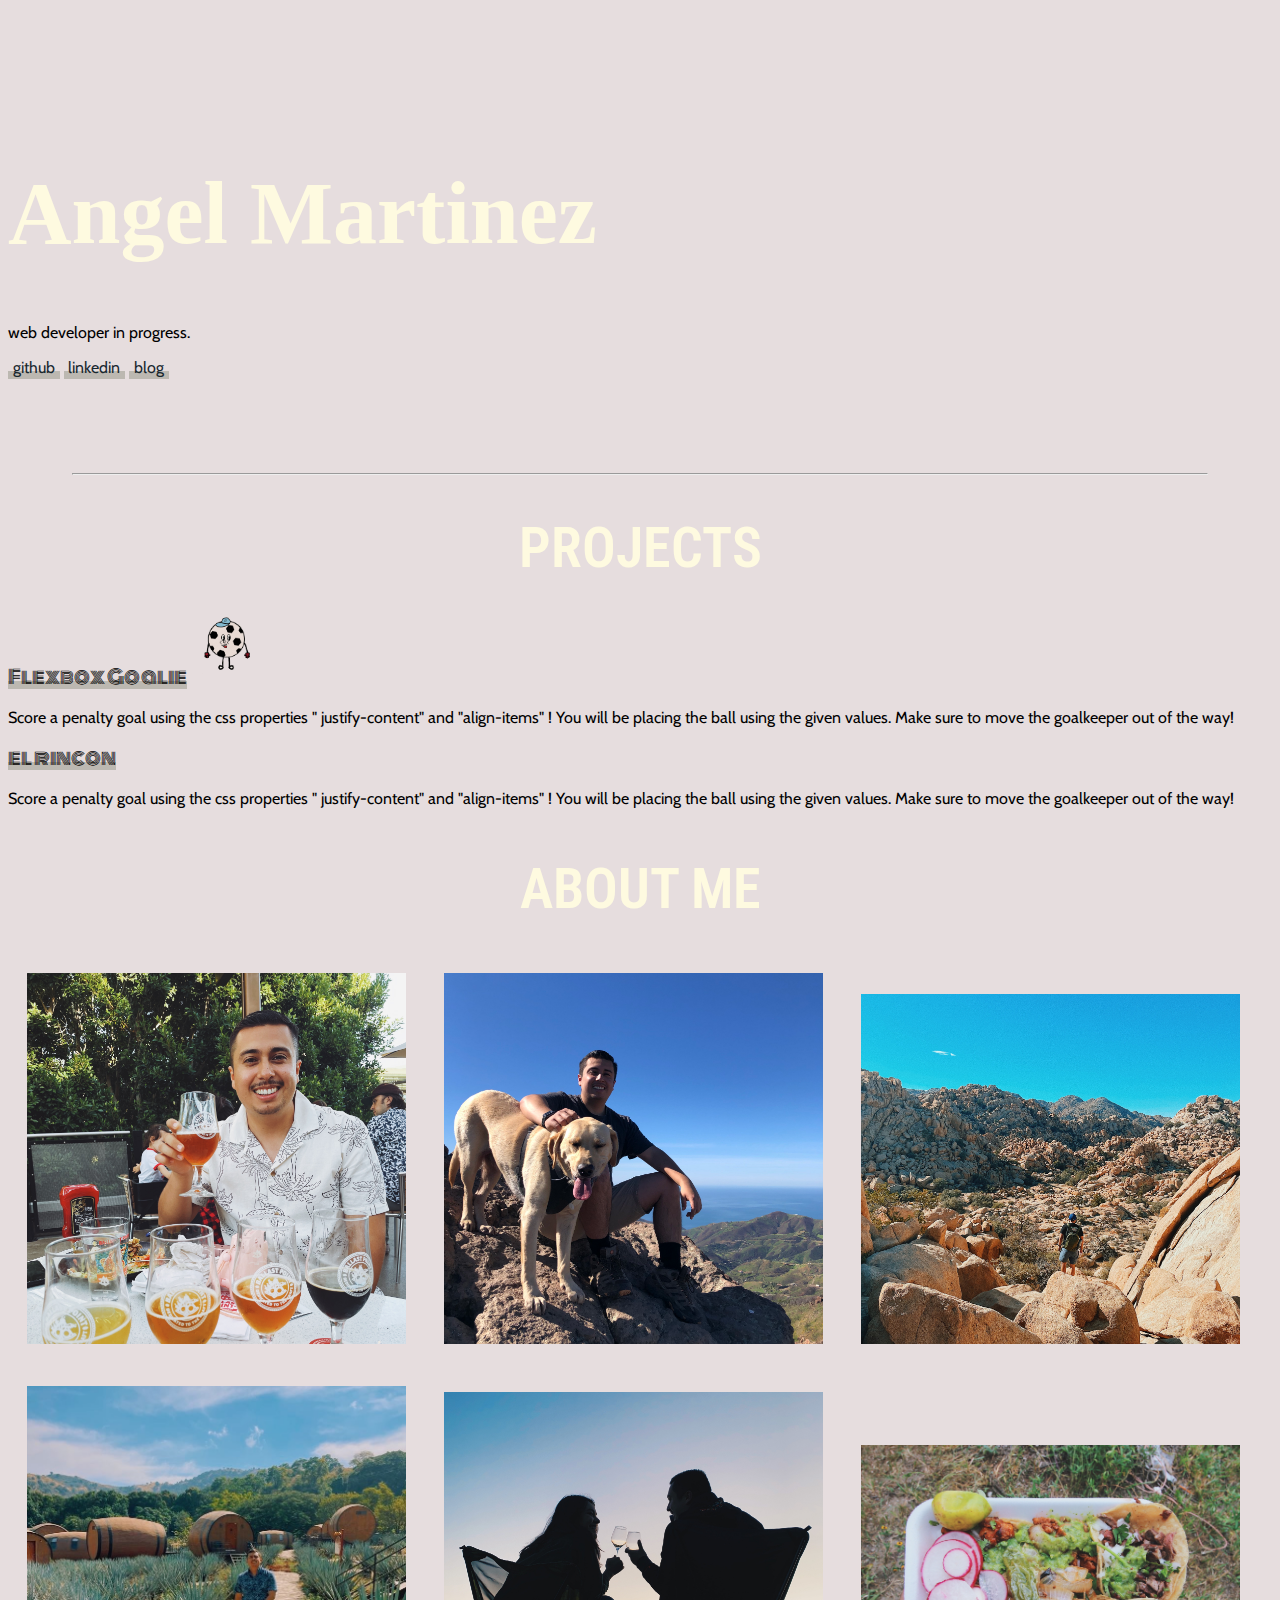
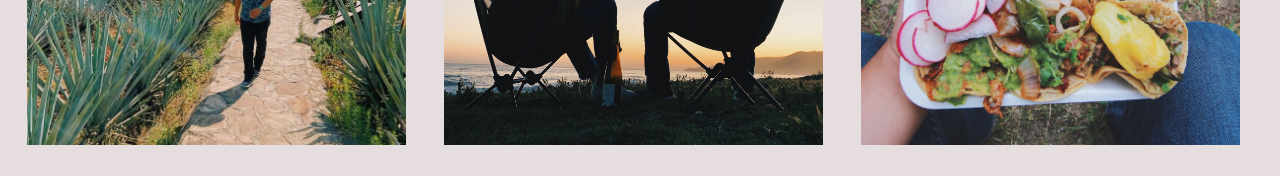
<file: index.html>
<!DOCTYPE html>
<html lang="en">

<head>
    <meta charset="UTF-8">
    <meta http-equiv="X-UA-Compatible" content="IE=edge">
    <meta name="viewport" content="width=device-width, initial-scale=1.0">
    <link
        href="https://fonts.googleapis.com/css2?family=Cabin&family=Monoton&family=Roboto+Condensed:wght@700&display=swap"
        rel="stylesheet">
    <link href="https://cdn.jsdelivr.net/npm/bootstrap@5.1.3/dist/css/bootstrap.min.css" rel="stylesheet"
        integrity="sha384-1BmE4kWBq78iYhFldvKuhfTAU6auU8tT94WrHftjDbrCEXSU1oBoqyl2QvZ6jIW3" crossorigin="anonymous">
    <link rel="stylesheet" href="style.css">

    <title>Angel Martinez</title>
</head>

<body>
    <section class="container">
        <div class="intro text-center">
            <h1>Angel Martinez</h1>
            <p class="">web developer in progress.</p>
            <nav class="nav-bar">
                <a href="https://github.com/martinez-angel" class="inline-block mr-2 text-decoration-none"
                    id="intro-nav">github</a>
                <a href="https://www.linkedin.com/in/angel-martinezjr/" class="inline-block mr-2 text-decoration-none"
                    id="intro-nav">linkedin</a>
                <a href="blog.html" class="inline-block mr-2 text-decoration-none" id="intro-nav">blog</a>
            </nav>
        </div>
        <hr>
    </section>
    <section class="container">
        <div class="row">
            <h2 id="project-header">PROJECTS</h2>
            <div class="project col-md-6 col-lg-6">
                <div class="logotitle">
                    <h3 id="fg-title"><a href="https://flexboxgoalie.com">Flexbox Goalie</a></h3>
                    <img src="imgs/goalie.png" class="fg-ball" alt="">
                </div>
                <p>Score a penalty goal using the css properties " justify-content" and "align-items" ! You will be
                    placing
                    the ball using the given values. Make sure to move the goalkeeper out of the way! </p>
            </div>
            <div class="project col-md-6 col-lg-6">
                <div class="logotitle">
                    <h3 id="fg-title"><a href="https://flexboxgoalie.com">el rincon</a></h3>
                </div>
                <p>Score a penalty goal using the css properties " justify-content" and "align-items" ! You will be
                    placing
                    the ball using the given values. Make sure to move the goalkeeper out of the way! </p>
            </div>
        </div>
        <div>
            <div>
                <h2 id="project-header">ABOUT ME</h2>
                <div class="images">
                    <img src="imgs/me.jpg" class="img" alt="..."><img src="imgs/butters.jpg" class="img" alt="..."><img
                        src="imgs/jt.jpg" class="img" alt="...">

                    <img src="imgs/me-tq.jpg" class="img" alt="..."><img src="imgs/gf.jpg" alt="" class="img"><img
                        src="imgs/tacos.jpg" alt="" class="img">

                </div>
            </div>
    </section>
</body>

</html>
</file>
<file: style.css>
body {
    background-color: #e6ddde;
}

.intro {
padding-top: 6rem;
}

#intro-nav {
    font-family: 'Cabin', sans-serif;
    padding: 0.3rem;
    text-decoration: none;
    color: #18272F;
    align-items: center;
    position: relative;
}

#intro-nav::before {
    content: '';
    background-color: #bcb8b1;
    position: absolute;
    left: 0;
    bottom: 3px;
    width: 100%;
    height: 8px;
    z-index: -1;
    transition: all .3s ease-in-out;
}

#intro-nav:hover::before {
    bottom: 0;
    height: 100%;
}

a {
    color: black;
    text-decoration: none;
}

#fg-title {
    font-family: 'Monoton', cursive;
    font-weight: 500;
    margin: 0%;
    display: inline-block;
    position: relative;
}

#fg-title::before {
    content: '';
    background-color: #bcb8b1;
    position: absolute;
    left: 0;
    bottom: 3px;
    width: 100%;
    height: 8px;
    z-index: -1;
    transition: all .3s ease-in-out;
  }
  
  #fg-title:hover::before {
    bottom: 0;
    height: 100%;
  }

hr {
    margin-top: 6rem;
    margin-right: 4rem;
    margin-left: 4rem;
}

h1 {
    font-family: 'Times New Roman', Times, serif;
    font-weight: 900;
    font-size: 5.5rem;
    color: #fefae0;
}

h2 {
    font-family: 'Roboto Condensed', sans-serif;
}

p {
    font-family: 'Cabin', sans-serif;
}

.img {
        width: 30%;
        margin: 1.5%;
}

.fg-ball {
    width: 4rem;
    margin-bottom: 10px;
}

#project-header {
    padding-top: 2rem;
    padding-bottom: 2rem;
    margin: 0%;
    text-align: center;
    font-weight: 600;
    font-family: 'Roboto Condensed', sans-serif;
    font-size: 3.5rem;
    color: #fefae0;
}
</file>
